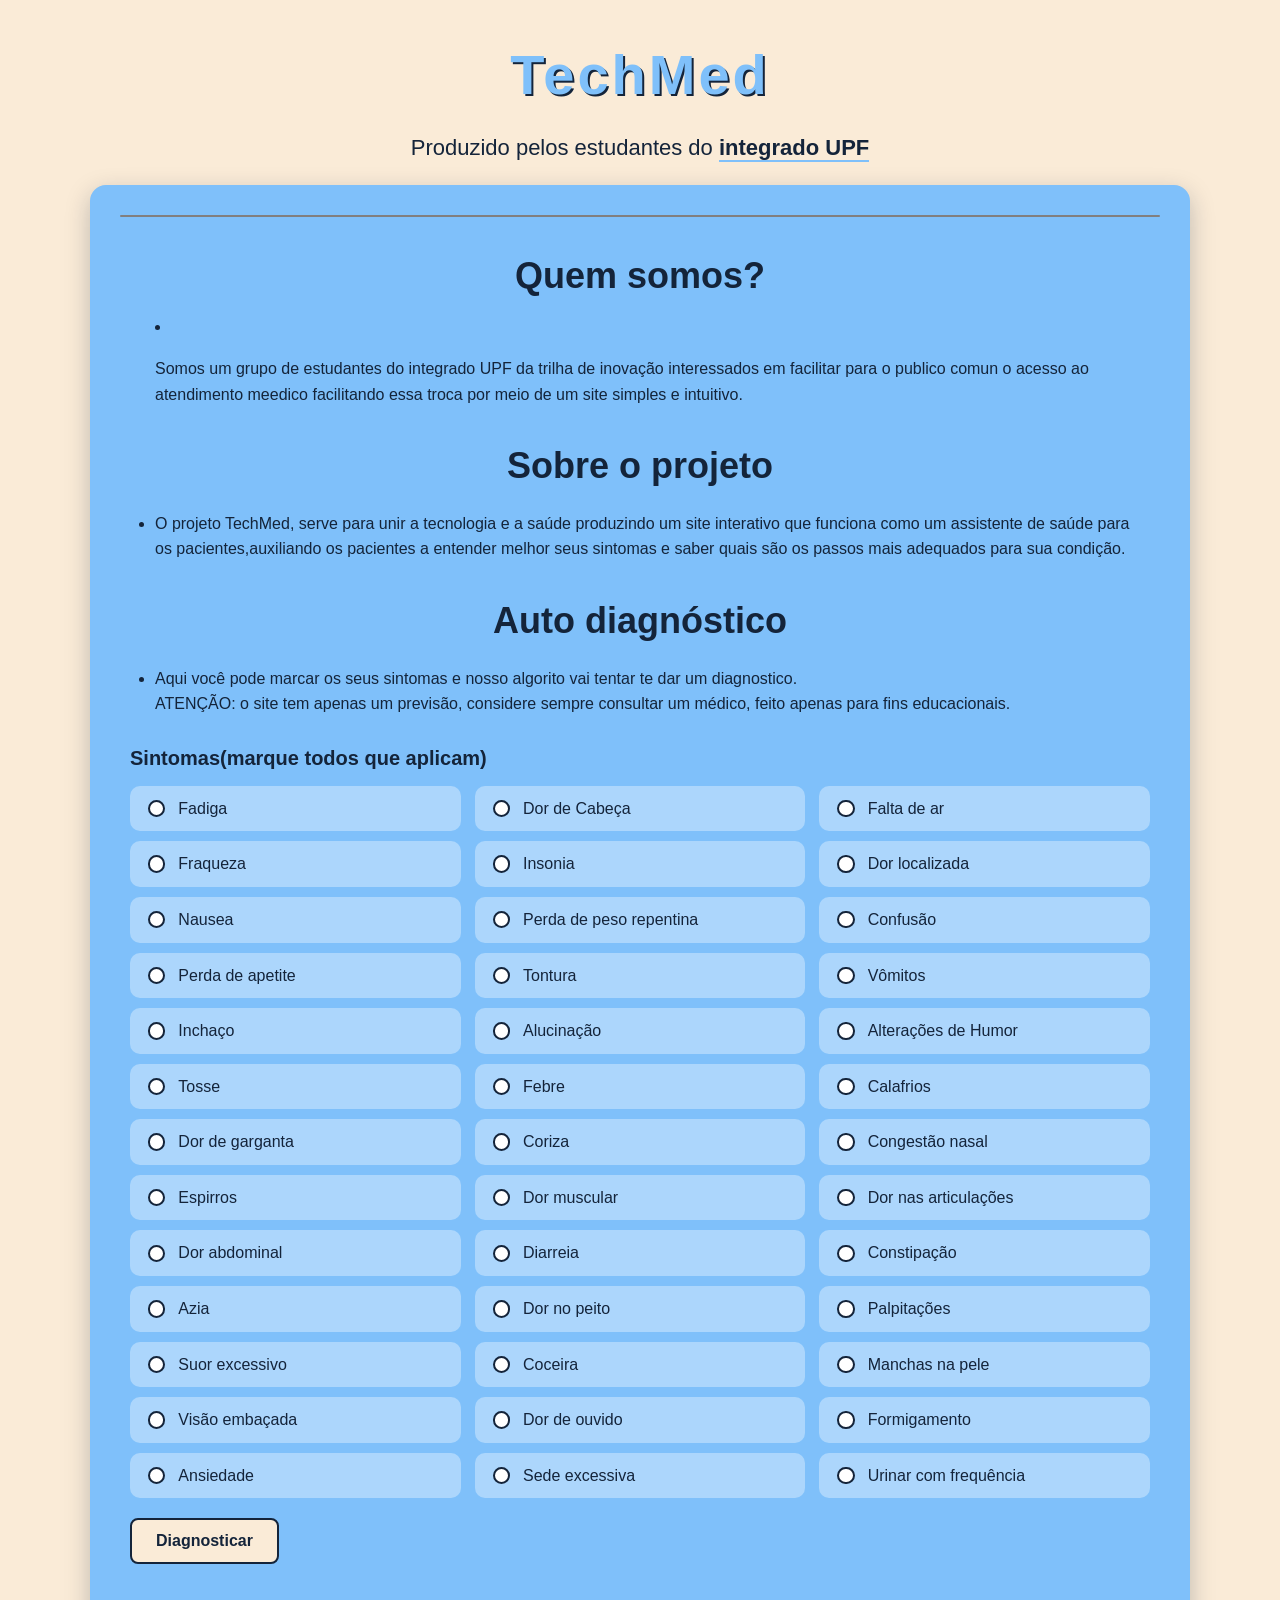
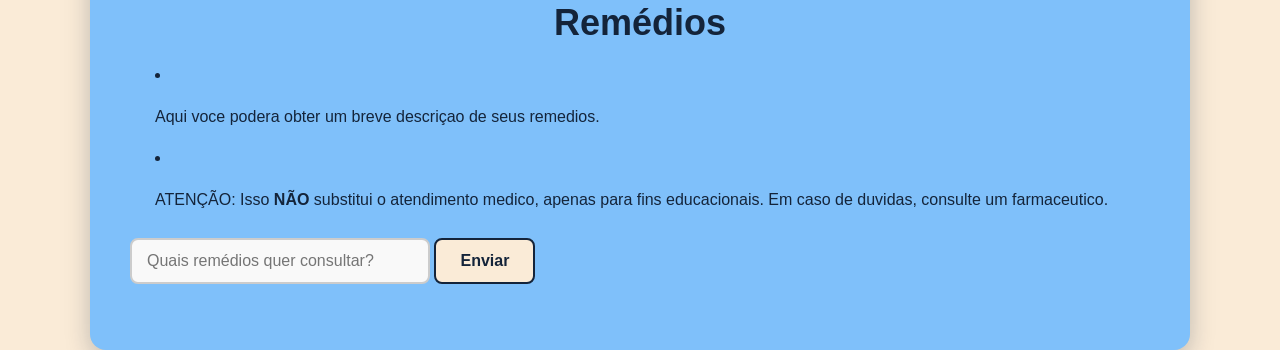
<file: index.html>
<!DOCTYPE html>
<html lang="pt-BR">
<head>
    <meta charset="UTF-8">
    <title>Techmed</title>
    <link rel="icon" type="image/png" href="logo.png">
    <link rel="stylesheet" href="techmed.css">
</head>
<body>
    <div class="branco">
    <h1>
        TechMed 
    </h1>
    <p class="ap">
        Produzido pelos estudantes do 
        <a href="https://www.integradoupf.com.br/" target="_blank" rel="noopener noreferrer"> integrado UPF</a>
    </p>
    <div class="verde">
        <hr class="linha-separadora">
        <div class="margem">
                <h2>
                    Quem somos?
                </h2>
                <li><p>
                    Somos um grupo de estudantes
                    do integrado UPF da trilha de inovação interessados em facilitar para o publico comun o acesso ao atendimento meedico facilitando essa troca por meio
                    de um site simples e intuitivo.
                </li></p>
                <ul><h2>
                    Sobre o projeto
                </h2>
                <li><p>
                    O projeto TechMed, serve para unir a tecnologia e a saúde
produzindo um site interativo que funciona como um assistente de saúde
para os pacientes,auxiliando os pacientes a entender melhor seus
sintomas e saber quais são os passos mais adequados
para sua condição.

                </p></li></ul>
                <ul><h2>
                    Auto diagnóstico
                </h2>
                <li><p>
                    Aqui você pode marcar os seus sintomas e nosso algorito vai tentar te dar um 
                    diagnostico.<br>
                    ATENÇÃO: o site tem apenas um previsão, considere sempre consultar um médico, feito
                    apenas para fins educacionais.
                </li></p></ul>
                <h5>Sintomas(marque todos que aplicam)</h5>
                <div class="sintomas" >
                    <label><input type="checkbox" placeholder="Fadiga" class="caixa-selecao">Fadiga
                    </label>
                    <label><input type="checkbox" placeholder="Dor de Cabeça" class="caixa-selecao">Dor de Cabeça
                    </label>
                    <label><input type="checkbox" placeholder="Falta de ar" class="caixa-selecao">Falta de ar  
                    </label>
                    <label><input type="checkbox" placeholder="Fraqueza" class="caixa-selecao">Fraqueza
                    </label>
                    <label><input type="checkbox" placeholder="Insonia" class="caixa-selecao">Insonia
                    </label>
                    <label><input type="checkbox" placeholder="Dor" class="caixa-selecao">Dor localizada
                    </label>
                    <label><input type="checkbox" placeholder="Nausea" class="caixa-selecao">Nausea
                    </label>
                    <label><input type="checkbox" placeholder="Perda de peso repentina" class="caixa-selecao">Perda de peso repentina
                    </label>
                    <label><input type="checkbox" placeholder="Confusão" class="caixa-selecao">Confusão
                    </label>
                    <label><input type="checkbox" placeholder="Perda apetite" class="caixa-selecao">Perda de apetite
                    </label>
                    <label><input type="checkbox" placeholder="Tontura" class="caixa-selecao">Tontura
                    </label>
                    <label><input type="checkbox" placeholder="Vomitos" class="caixa-selecao">Vômitos
                    </label>
                    <label><input type="checkbox" placeholder="Inchaco" class="caixa-selecao">Inchaço
                    </label>
                    <label><input type="checkbox" placeholder="Alucinacao" class="caixa-selecao">Alucinação
                    </label>    
                    <label><input type="checkbox" placeholder="Humor" class="caixa-selecao">Alterações de Humor
                    </label>
                    <label><input type="checkbox" placeholder="Tosse" class="caixa-selecao">Tosse
                    </label>
                    <label><input type="checkbox" placeholder="Febre" class="caixa-selecao">Febre
                    </label>
                    <label><input type="checkbox" placeholder="Calafrios" class="caixa-selecao">Calafrios
                    </label>
                    <label><input type="checkbox" placeholder="Dor de garganta" class="caixa-selecao">Dor de garganta
                    </label>
                    <label><input type="checkbox" placeholder="Coriza" class="caixa-selecao">Coriza
                    </label>
                    <label><input type="checkbox" placeholder="Congestao nasal" class="caixa-selecao">Congestão nasal
                    </label>
                    <label><input type="checkbox" placeholder="Espirros" class="caixa-selecao">Espirros
                    </label>
                    <label><input type="checkbox" placeholder="Dor muscular" class="caixa-selecao">Dor muscular
                    </label>
                    <label><input type="checkbox" placeholder="Dor nas articulacoes" class="caixa-selecao">Dor nas articulações
                    </label>
                    <label><input type="checkbox" placeholder="Dor abdominal" class="caixa-selecao">Dor abdominal
                    </label>
                    <label><input type="checkbox" placeholder="Diarreia" class="caixa-selecao">Diarreia
                    </label>
                    <label><input type="checkbox" placeholder="Constipacao" class="caixa-selecao">Constipação
                    </label>
                    <label><input type="checkbox" placeholder="Azia" class="caixa-selecao">Azia
                    </label>
                    <label><input type="checkbox" placeholder="Dor no peito" class="caixa-selecao">Dor no peito
                    </label>
                    <label><input type="checkbox" placeholder="Palpitacoes" class="caixa-selecao">Palpitações
                    </label>
                    <label><input type="checkbox" placeholder="Suor excessivo" class="caixa-selecao">Suor excessivo
                    </label>
                    <label><input type="checkbox" placeholder="Coceira" class="caixa-selecao">Coceira
                    </label>
                    <label><input type="checkbox" placeholder="Manchas na pele" class="caixa-selecao">Manchas na pele
                    </label>
                    <label><input type="checkbox" placeholder="Visao embacada" class="caixa-selecao">Visão embaçada
                    </label>
                    <label><input type="checkbox" placeholder="Dor de ouvido" class="caixa-selecao">Dor de ouvido
                    </label>
                    <label><input type="checkbox" placeholder="Formigamento" class="caixa-selecao">Formigamento
                    </label>
                    <label><input type="checkbox" placeholder="Ansiedade" class="caixa-selecao">Ansiedade
                    </label>
                    <label><input type="checkbox" placeholder="Sede excessiva" class="caixa-selecao">Sede excessiva
                    </label>
                    <label><input type="checkbox" placeholder="Urinar com frequencia" class="caixa-selecao">Urinar com frequência
                    </label>
                </div>
                <p>
                    <button class="botao" onclick="document.getElementById('resultado').textContent = diagnosticar()">
                        Diagnosticar
                    </button>
                </p>
                <p id="resultado"></p>
                <h2> 
                    Remédios
                </h2>
            <li><p>
                Aqui voce podera obter um breve descriçao de seus remedios.
            </li></p>
             <li><p>
                ATENÇÃO: Isso <strong>NÃO</strong> substitui o atendimento medico, apenas para fins educacionais. Em caso de duvidas, consulte um farmaceutico.
            </li></p>
            <p><input class="input" type="text" id="meuInput" class="caixa-texto" placeholder="Quais remédios quer consultar?"> 
            <button class="botao" onclick="document.getElementById('resultadoRemedio').textContent = consultarRemedio()">
                Enviar
            </button></p>
            <p id="resultadoRemedio"></p>
        </div>
    <script src="techmed.js"></script>
    </div>
</body>
</html>
</file>
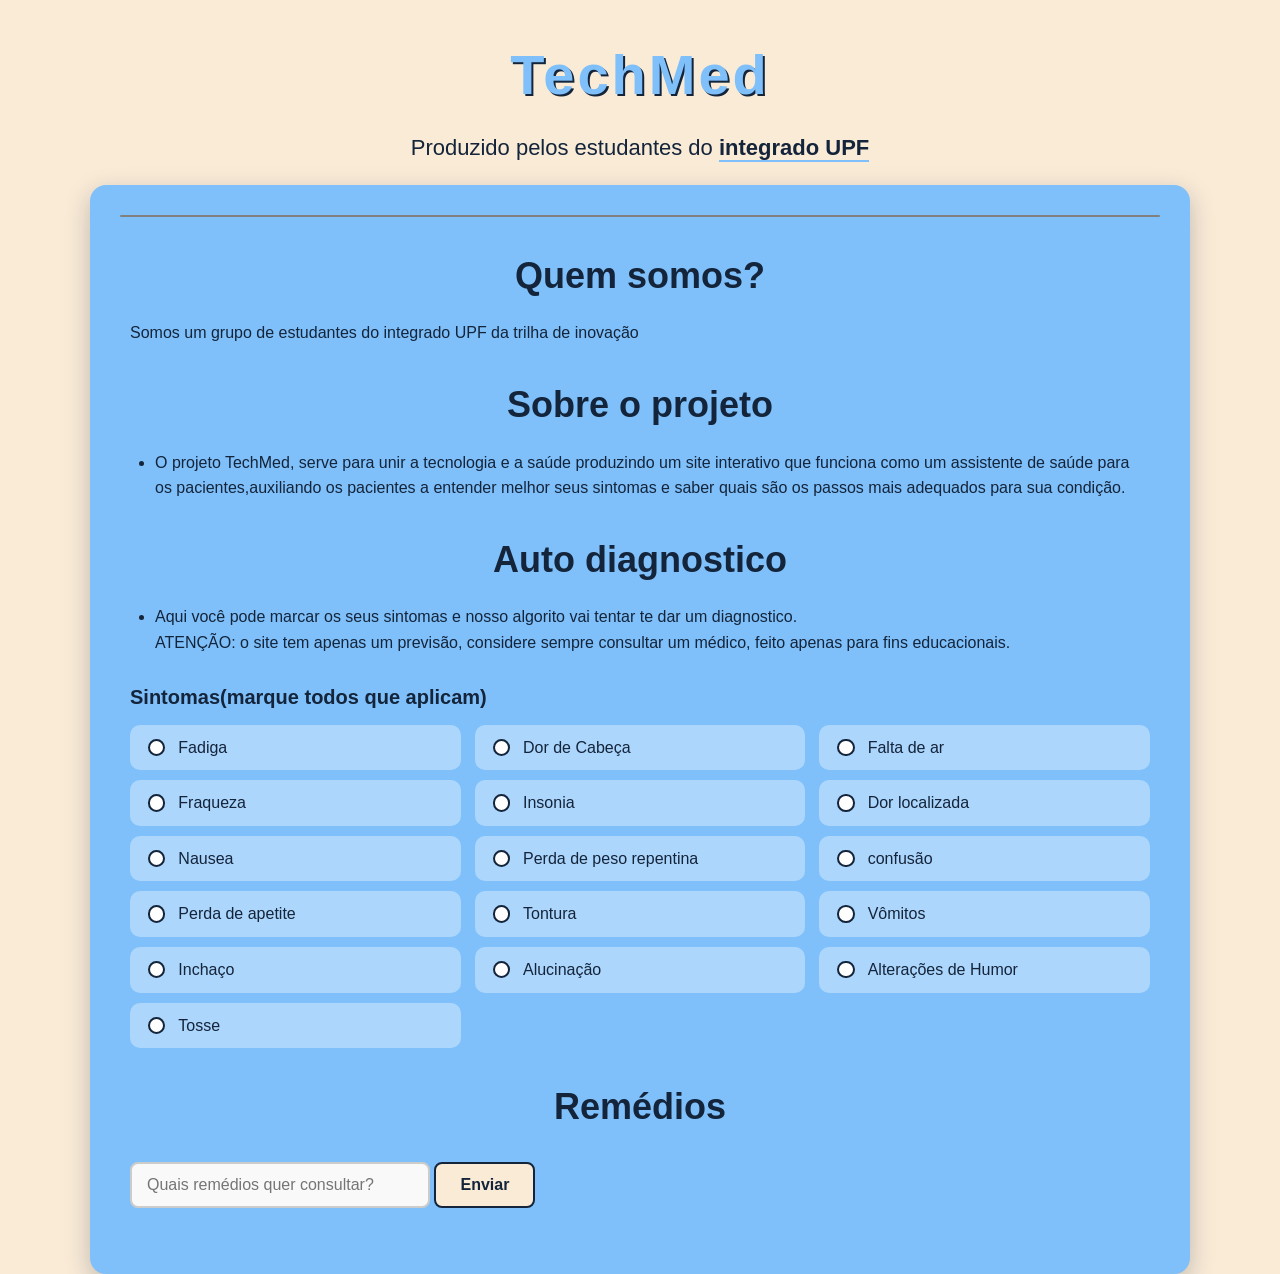
<file: index_n.html>
<!DOCTYPE html>
<html lang="pt-BR">
<head>
    <meta charset="UTF-8">
    <title>Techmed</title>
    <link rel="icon" type="image/png" href="logo.png">
    <link rel="stylesheet" href="techmed.css">
</head>
<body>
    <div class="branco">
    <h1>
        TechMed 
    </h1>
    <p class="ap">
        Produzido pelos estudantes do 
        <a href="https://www.integradoupf.com.br/" target="_blank" rel="noopener noreferrer"> integrado UPF</a>
    </p>
    <div class="verde">
        <hr class="linha-separadora">
        <div class="margem">
                <h2>
                    Quem somos?
                </h2>
                <p>
                    Somos um grupo de estudantes
                    do integrado UPF da trilha de inovação
                </p>
                <ul><h2>
                    Sobre o projeto
                </h2>
                <li><p>
                    O projeto TechMed, serve para unir a tecnologia e a saúde
produzindo um site interativo que funciona como um assistente de saúde
para os pacientes,auxiliando os pacientes a entender melhor seus
sintomas e saber quais são os passos mais adequados
para sua condição.

                </p></li></ul>
                <ul><h2>
                    Auto diagnostico
                </h2>
                <li><p>
                    Aqui você pode marcar os seus sintomas e nosso algorito vai tentar te dar um 
                    diagnostico.<br>
                    ATENÇÃO: o site tem apenas um previsão, considere sempre consultar um médico, feito
                    apenas para fins educacionais.
                </li></p></ul>
                <h5>Sintomas(marque todos que aplicam)</h5>
                <div class="sintomas" >
                    <label><input type="checkbox" placeholder="Fadiga" class="caixa-selecao">Fadiga
                    </label>
                    <label><input type="checkbox" placeholder="Dor de Cabeça" class="caixa-selecao">Dor de Cabeça
                    </label>
                    <label><input type="checkbox" placeholder="Falta de ar" class="caixa-selecao">Falta de ar  
                    </label>
                    <label><input type="checkbox" placeholder="Fraqueza" class="caixa-selecao">Fraqueza
                    </label>
                    <label><input type="checkbox" placeholder="Insonia" class="caixa-selecao">Insonia
                    </label>
                    <label><input type="checkbox" placeholder="Dor" class="caixa-selecao">Dor localizada
                    </label>
                    <label><input type="checkbox" placeholder="Nausea" class="caixa-selecao">Nausea
                    </label>
                    <label><input type="checkbox" placeholder="Perda de peso repentina" class="caixa-selecao">Perda de peso repentina
                    </label>
                    <label><input type="checkbox" placeholder="Confusão" class="caixa-selecao">confusão
                    </label>
                    <label><input type="checkbox" placeholder="Perda apetite" class="caixa-selecao">Perda de apetite
                    </label>
                    <label><input type="checkbox" placeholder="Tontura" class="caixa-selecao">Tontura
                    </label>
                    <label><input type="checkbox" placeholder="Vomitos" class="caixa-selecao">Vômitos
                    </label>
                    <label><input type="checkbox" placeholder="Inchaco" class="caixa-selecao">Inchaço
                    </label>
                    <label><input type="checkbox" placeholder="Alucinacao" class="caixa-selecao">Alucinação
                    </label>    
                    <label><input type="checkbox" placeholder="Humor" class="caixa-selecao">Alterações de Humor
                    </label>
                    <label><input type="checkbox" placeholder="Tosse" class="caixa-selecao">Tosse
                    </label>
                </div>
                <h2> 
                    Remédios
                </h2>
            
            <p><input class="input" type="text" id="meuInput" class="caixa-texto" placeholder="Quais remédios quer consultar?"> 
            <button class="botao" onclick="coletar()">
                Enviar
            </button></p>
        </div>
    <script src="techmed.js"></script>
    </div>
</body>
</html>
</file>
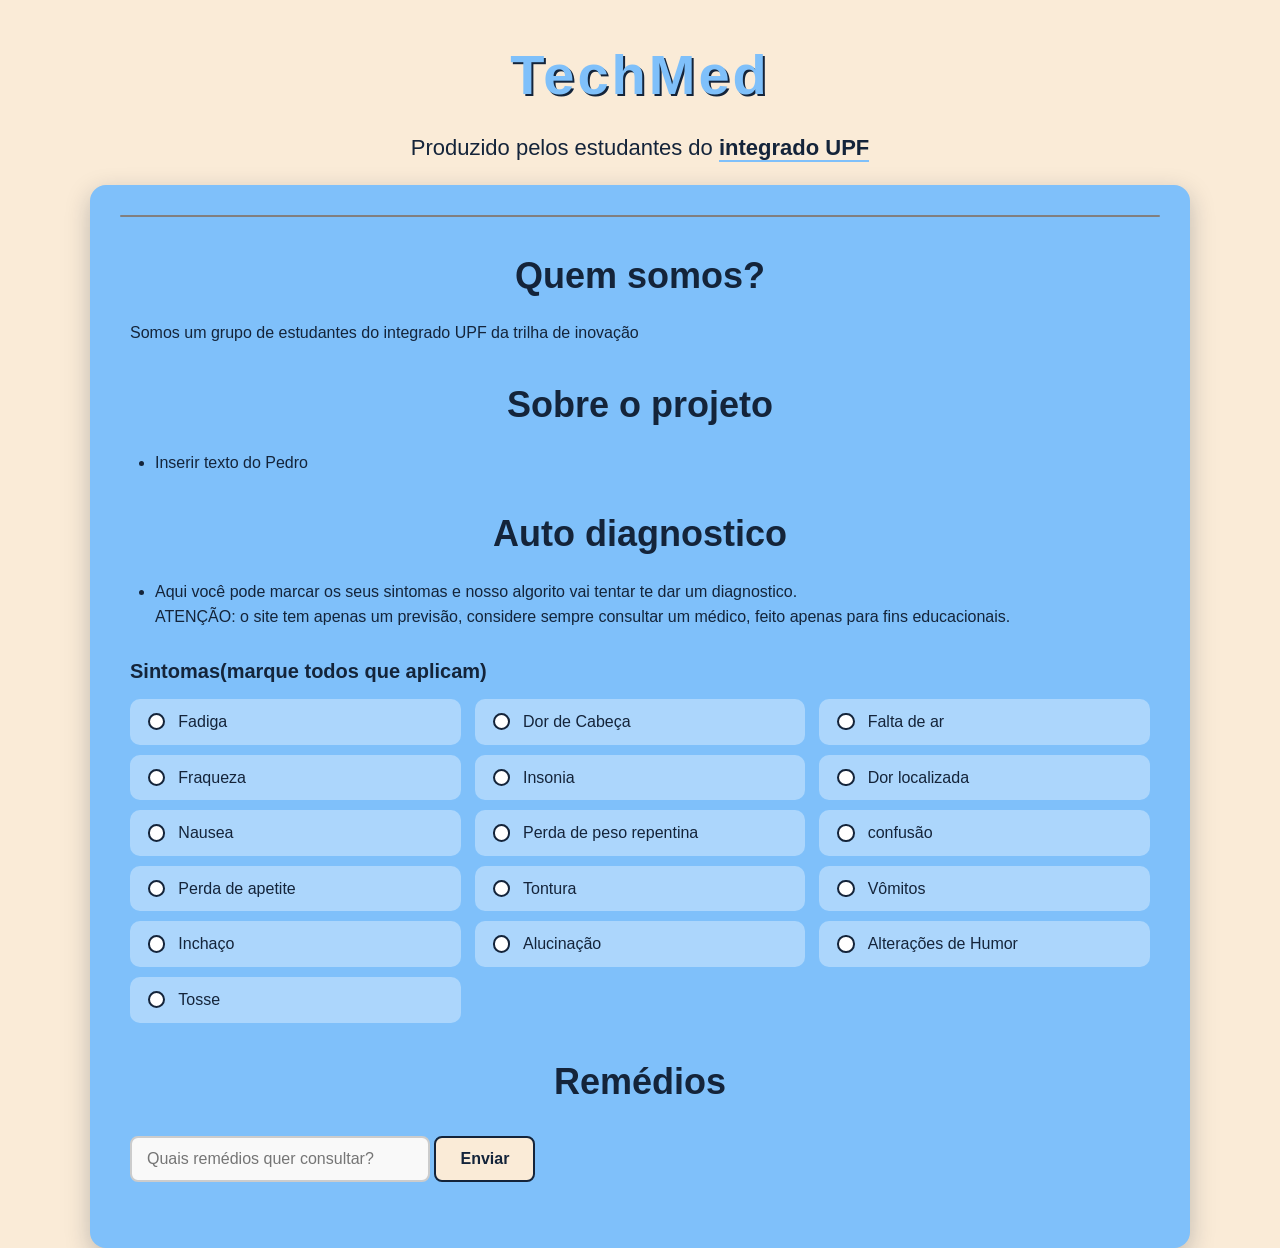
<file: techmed.html>
<!DOCTYPE html>
<html lang="pt-BR">
<head>
    <meta charset="UTF-8">
    <title>Techmed</title>
    <link rel="stylesheet" href="techmed.css">
</head>
<body>
    <div class="branco">
    <h1>
        TechMed 
    </h1>
    <p class="ap">
        Produzido pelos estudantes do 
        <a href="https://www.integradoupf.com.br/" target="_blank" rel="noopener noreferrer"> integrado UPF</a>
    </p>
    <div class="verde">
        <hr class="linha-separadora">
        <div class="margem">
                <h2>
                    Quem somos?
                </h2>
                <p>
                    Somos um grupo de estudantes
                    do integrado UPF da trilha de inovação
                </p>
                <ul><h2>
                    Sobre o projeto
                </h2>
                <li><p>
                    Inserir texto  do Pedro
                </p></li></ul>
                <ul><h2>
                    Auto diagnostico
                </h2>
                <li><p>
                    Aqui você pode marcar os seus sintomas e nosso algorito vai tentar te dar um 
                    diagnostico.<br>
                    ATENÇÃO: o site tem apenas um previsão, considere sempre consultar um médico, feito
                    apenas para fins educacionais.
                </li></p></ul>
                <h5>Sintomas(marque todos que aplicam)</h5>
                <div class="sintomas" >
                    <label><input type="checkbox" placeholder="Fadiga" class="caixa-selecao">Fadiga
                    </label>
                    <label><input type="checkbox" placeholder="Dor de Cabeça" class="caixa-selecao">Dor de Cabeça
                    </label>
                    <label><input type="checkbox" placeholder="Falta de ar" class="caixa-selecao">Falta de ar  
                    </label>
                    <label><input type="checkbox" placeholder="Fraqueza" class="caixa-selecao">Fraqueza
                    </label>
                    <label><input type="checkbox" placeholder="Insonia" class="caixa-selecao">Insonia
                    </label>
                    <label><input type="checkbox" placeholder="Dor" class="caixa-selecao">Dor localizada
                    </label>
                    <label><input type="checkbox" placeholder="Nausea" class="caixa-selecao">Nausea
                    </label>
                    <label><input type="checkbox" placeholder="Perda de peso repentina" class="caixa-selecao">Perda de peso repentina
                    </label>
                    <label><input type="checkbox" placeholder="Confusão" class="caixa-selecao">confusão
                    </label>
                    <label><input type="checkbox" placeholder="Perda apetite" class="caixa-selecao">Perda de apetite
                    </label>
                    <label><input type="checkbox" placeholder="Tontura" class="caixa-selecao">Tontura
                    </label>
                    <label><input type="checkbox" placeholder="Vomitos" class="caixa-selecao">Vômitos
                    </label>
                    <label><input type="checkbox" placeholder="Inchaco" class="caixa-selecao">Inchaço
                    </label>
                    <label><input type="checkbox" placeholder="Alucinacao" class="caixa-selecao">Alucinação
                    </label>    
                    <label><input type="checkbox" placeholder="Humor" class="caixa-selecao">Alterações de Humor
                    </label>
                    <label><input type="checkbox" placeholder="Tosse" class="caixa-selecao">Tosse
                    </label>
                </div>
                <h2> 
                    Remédios
                </h2>
            
            <p><input class="input" type="text" id="meuInput" class="caixa-texto" placeholder="Quais remédios quer consultar?"> 
            <button class="botao" onclick="coletar()">
                Enviar
            </button></p>
        </div>
    </div>
</body>
</html>
</file>
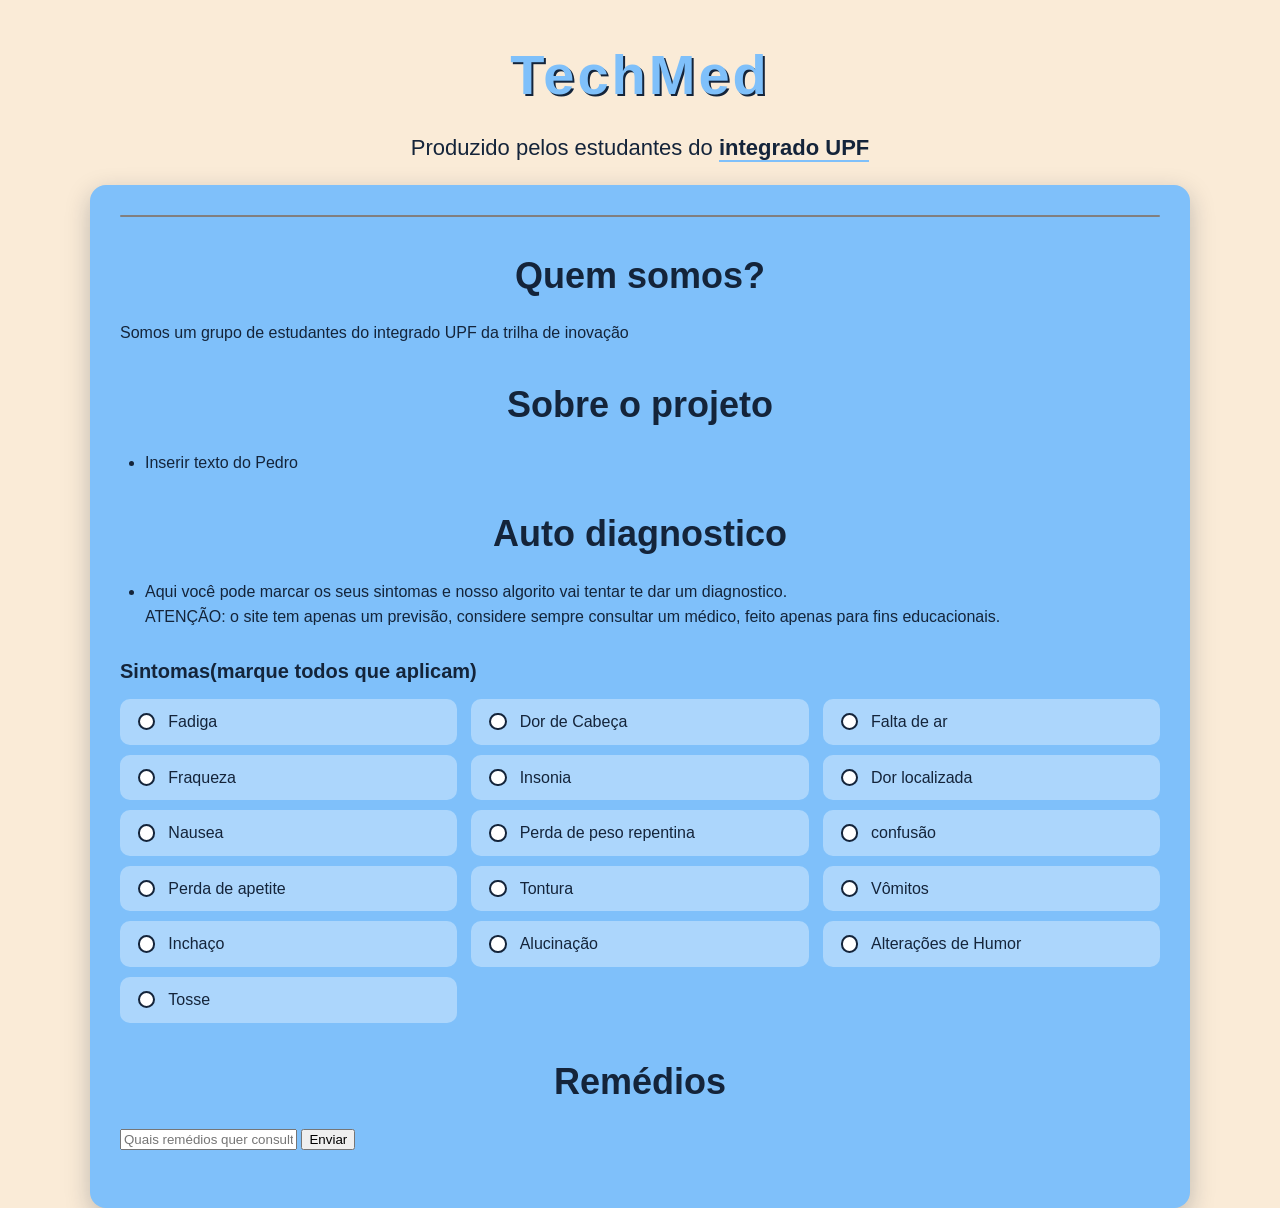
<file: techmed_front.html>
<!DOCTYPE html>
<html lang="pt-BR">
<head>
    <meta charset="UTF-8">
    <title>Techmed</title>
    <link rel="stylesheet" href="techmed.css">
</head>
<body>
    <div class="branco">
    <h1>
        TechMed 
    </h1>
    <p class="ap">
        Produzido pelos estudantes do 
        <a href="https://www.integradoupf.com.br/" target="_blank" rel="noopener noreferrer"> integrado UPF</a>
    </p>
    <div class="verde">
        <hr class="linha-separadora">
        <h2>
            Quem somos?
        </h2>
        <p>
            Somos um grupo de estudantes
            do integrado UPF da trilha de inovação
        </p>
        <ul><h2>
            Sobre o projeto
        </h2>
        <li><p>
            Inserir texto  do Pedro
        </p></li></ul>
        <ul><h2>
            Auto diagnostico
        </h2>
        <li><p>
            Aqui você pode marcar os seus sintomas e nosso algorito vai tentar te dar um 
            diagnostico.<br>
            ATENÇÃO: o site tem apenas um previsão, considere sempre consultar um médico, feito
            apenas para fins educacionais.
        </li></p></ul>
        <h5>Sintomas(marque todos que aplicam)</h3>
        <div class="sintomas" >
            <label><input type="checkbox" placeholder="Fadiga" class="caixa-selecao">Fadiga
            </label>
            <label><input type="checkbox" placeholder="Dor de Cabeça" class="caixa-selecao">Dor de Cabeça
            </label>
            <label><input type="checkbox" placeholder="Falta de ar" class="caixa-selecao">Falta de ar  
            </label>
            <label><input type="checkbox" placeholder="Fraqueza" class="caixa-selecao">Fraqueza
            </label>
            <label><input type="checkbox" placeholder="Insonia" class="caixa-selecao">Insonia
            </label>
            <label><input type="checkbox" placeholder="Dor" class="caixa-selecao">Dor localizada
            </label>
            <label><input type="checkbox" placeholder="Nausea" class="caixa-selecao">Nausea
            </label>
            <label><input type="checkbox" placeholder="Perda de peso repentina" class="caixa-selecao">Perda de peso repentina
            </label>
            <label><input type="checkbox" placeholder="Confusão" class="caixa-selecao">confusão
            </label>
            <label><input type="checkbox" placeholder="Perda apetite" class="caixa-selecao">Perda de apetite
            </label>
            <label><input type="checkbox" placeholder="Tontura" class="caixa-selecao">Tontura
            </label>
            <label><input type="checkbox" placeholder="Vomitos" class="caixa-selecao">Vômitos
            </label>
            <label><input type="checkbox" placeholder="Inchaco" class="caixa-selecao">Inchaço
            </label>
            <label><input type="checkbox" placeholder="Alucinacao" class="caixa-selecao">Alucinação
            </label>    
            <label><input type="checkbox" placeholder="Humor" class="caixa-selecao">Alterações de Humor
            </label>
            <label><input type="checkbox" placeholder="Tosse" class="caixa-selecao">Tosse
            </label>
        </div>
        <h2> 
            Remédios
        </h2>
    
    <p><input type="text" id="meuInput" class="caixa-texto" placeholder="Quais remédios quer consultar?"> 
    <button onclick="coletar()">
        Enviar
    </button></p>
    
    </div>
</body>
</html>
</file>
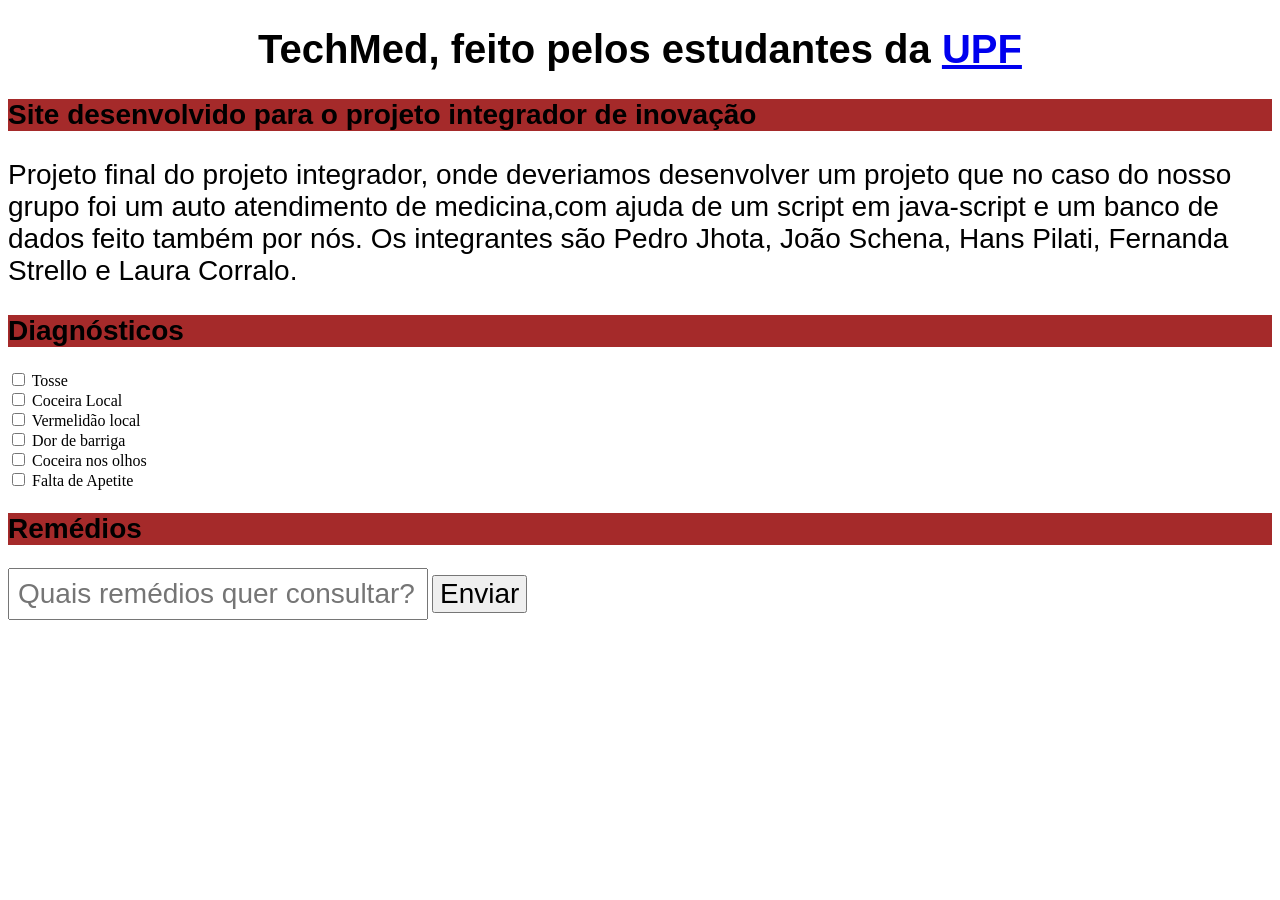
<file: techmed_old.html>
<!DOCTYPE html>
<head>
    <html lang="pt-br" >
    <meta charset="UTF-8">
    <title>Techmed</title>
    <link rel="stylesheet" href="techmed_old.css">
</head>
<body>
    <h1 style="font-family: 'Arial',cursive; font-size: 40px; color: black;"> TechMed, feito pelos estudantes da <a href="https://www.upf.br">UPF</a></h1>    
    
    <h2 style="font-family: 'Arial',cursive; font-size: 28px; color: black;"> Site desenvolvido para o projeto integrador de inovação</h2>
    
    <p style="font-family: 'Arial',cursive; font-size: 28px; color: black;"> Projeto final do projeto integrador, onde deveriamos desenvolver um projeto que no caso do nosso grupo foi um auto
    atendimento de medicina,com ajuda de um script em java-script e um banco de dados feito também por nós.
    Os integrantes são Pedro Jhota, João Schena, Hans Pilati, Fernanda Strello e Laura Corralo.</p> 
    
    <h2 style="font-family: 'Arial',cursive; font-size: 28px; color: black"> Diagnósticos</h2>
    
    <!--<p><input style="font-family: 'Arial',cursive; font-size: 28px; color: black" type="text" id="meuInput" class="caixa-texto" placeholder="Qual são os seus sintomas?"> <button onclick="coletar_respostas(1)" style="font-family: 'Arial',cursive; font-size: 28px; color: black">Enviar</button></p>-->
    
    <label><input type="checkbox" name="sintoma" value="Tosse" class="caixa-selecao"> Tosse </label><br>
    <label><input type="checkbox" name="sintoma" value="Coceira" class="caixa-selecao"> Coceira Local </label><br>
    <label><input type="checkbox" name="sintoma" value="Vermelidao" class="caixa-selecao"> Vermelidão local </label><br>
    <label><input type="checkbox" name="sintoma" value="Barriga" class="caixa-selecao"> Dor de barriga </label><br> 
    <label><input type="checkbox" name="sintoma" value="Olhos" class="caixa-selecao"> Coceira nos olhos </label><br>
    <label><input type="checkbox" name="sintoma" value="Apetite" class="caixa-selecao"> Falta de Apetite </label><br>

    <h2 style="font-family: 'Arial',cursive; font-size: 28px; color: black"> Remédios</h2>
    
    <p><input style="font-family: 'Arial',cursive; font-size: 28px; color: black" type="text" id="meuInput" class="caixa-texto" placeholder="Quais remédios quer consultar?"> <button onclick="coletar_respostas(2)" style="font-family: 'Arial',cursive; font-size: 28px; color: black">Enviar</button></p>
    
    <script src="techmed_old.js"> </script>
</body>
</html>
</file>
<file: techmed.css>
/* ============ BASE ============ */
* {
    box-sizing: border-box;
}
body {
    margin: 0;
    font-family: "Segoe UI", Roboto, Helvetica, Arial, sans-serif;
    color: #14243A;
    line-height: 1.6;
    background-color: antiquewhite;
}

/* ============ TÍTULOS ============ */
h1 {
    margin: 0;
    padding: 30px 20px 10px;
    color: #7FC0FA;
    text-align: center;
    font-size: 56px;
    letter-spacing: 3px;
    text-shadow: 2px 2px 0 #14243A;
}
h2 {
    color: #14243A;
    text-align: center;
    font-size: 36px;
    margin: 30px 0 10px;
}
h5 {
    font-size: 20px;
    margin: 25px 0 12px;
    color: #14243A;
}
.ap {
    text-align: center;
    font-size: 22px;
    margin: 0 0 20px;
}
.ap a {
    color: #14243A;
    font-weight: bold;
    text-decoration: none;
    border-bottom: 2px solid #7FC0FA;
    transition: all 0.2s ease;
}
.ap a:hover {
    background-color: #7FC0FA;
    color: white;
}

/* ============ LAYOUT ============ */
.branco {
    background-color: antiquewhite;
    min-height: 100vh;
}
.verde {
    background-color: #7FC0FA;
    max-width: 1100px;
    margin: 0 auto;
    padding: 10px 30px 40px;
    border-radius: 16px;
    box-shadow: 0 8px 24px rgba(20, 36, 58, 0.25);
}
.margem {
    margin-left: 0;
    padding: 0 10px;
}
.linha-separadora {
    border: none;
    height: 2px;
    background-color: #817f7f;
    margin: 20px 0;
    border-radius: 2px;
}
ul {
    padding: 0;
    margin: 0;
}
li {
    margin-left: 25px;
}

/* ============ SINTOMAS ============ */
.sintomas {
    display: grid;
    grid-template-columns: 1fr 1fr 1fr;
    gap: 10px 14px;
    margin-bottom: 20px;
}
.sintomas label {
    display: flex;
    align-items: center;
    gap: 10px;
    padding: 10px 14px;
    background-color: rgba(255, 255, 255, 0.35);
    border-radius: 10px;
    cursor: pointer;
    transition: all 0.2s ease;
}
.sintomas label:hover {
    background-color: rgba(255, 255, 255, 0.65);
    transform: translateY(-2px);
}
.sintomas label:has(.caixa-selecao:checked) {
    background-color: rgba(255, 255, 255, 0.8);
    font-weight: 600;
}
.caixa-selecao {
    width: 1.3em;
    height: 1.3em;
    flex-shrink: 0;
    background-color: white;
    border-radius: 50%;
    vertical-align: middle;
    border: 2px solid #14243A;
    appearance: none;
    -webkit-appearance: none;
    outline: none;
    cursor: pointer;
    transition: all 0.2s ease;
}
.caixa-selecao:hover {
    border-color: #14243A;
    box-shadow: 0 0 0 3px rgba(20, 36, 58, 0.2);
}
.caixa-selecao:checked {
    background-color: #14243A;
    box-shadow: inset 0 0 0 3px white;
}

/* ============ CAMPO DE TEXTO E BOTÕES ============ */
.input {
    margin: 10px 0;
    width: 300px;
    max-width: 100%;
    padding: 12px 15px;
    font-size: 16px;
    color: #333;
    background-color: #f9f9f9;
    border: 2px solid #ccc;
    border-radius: 8px;
    outline: none;
    transition: all 0.3s ease;
}
.input:focus {
    border-color: #14243A;
    box-shadow: 0 0 0 4px rgba(20, 36, 58, 0.2);
    background-color: white;
}
.botao {
    background-color: antiquewhite;
    color: #14243A;
    font-size: 16px;
    font-weight: 600;
    padding: 12px 24px;
    border: 2px solid #14243A;
    border-radius: 8px;
    cursor: pointer;
    transition: all 0.2s ease;
}
.botao:hover {
    background-color: #14243A;
    color: antiquewhite;
    transform: translateY(-2px);
    box-shadow: 0 4px 10px rgba(20, 36, 58, 0.3);
}
.botao:active {
    transform: translateY(0);
    box-shadow: none;
}

/* ============ RESULTADOS ============ */
#resultado,
#resultadoRemedio {
    margin: 12px 0;
    font-size: 20px;
    font-weight: 600;
    color: #14243A;
}
#resultado:not(:empty),
#resultadoRemedio:not(:empty) {
    padding: 14px 18px;
    background-color: antiquewhite;
    border-left: 6px solid #14243A;
    border-radius: 8px;
    animation: aparecer 0.3s ease;
}
@keyframes aparecer {
    from { opacity: 0; transform: translateY(6px); }
    to   { opacity: 1; transform: translateY(0); }
}

/* ============ RESPONSIVO ============ */
@media (max-width: 800px) {
    .sintomas {
        grid-template-columns: 1fr 1fr;
    }
    h1 { font-size: 40px; }
    h2 { font-size: 28px; }
    .verde { padding: 10px 15px 30px; border-radius: 0; }
}
@media (max-width: 500px) {
    .sintomas {
        grid-template-columns: 1fr;
    }
}
</file>
<file: techmed_old.css>
.caixa-texto{
    width: 400px;
    padding: 8px;
}
h1 {
    text-align: center;
    color: brown;
}
h2 {
    background-color: brown;    
}.caixa-selecao{
    font-family: Arial;
    font-size: 28px;
}

/*fazer as checkboxes maiores e com uma fonte melhor, preferencialmnte arial */
</file>
